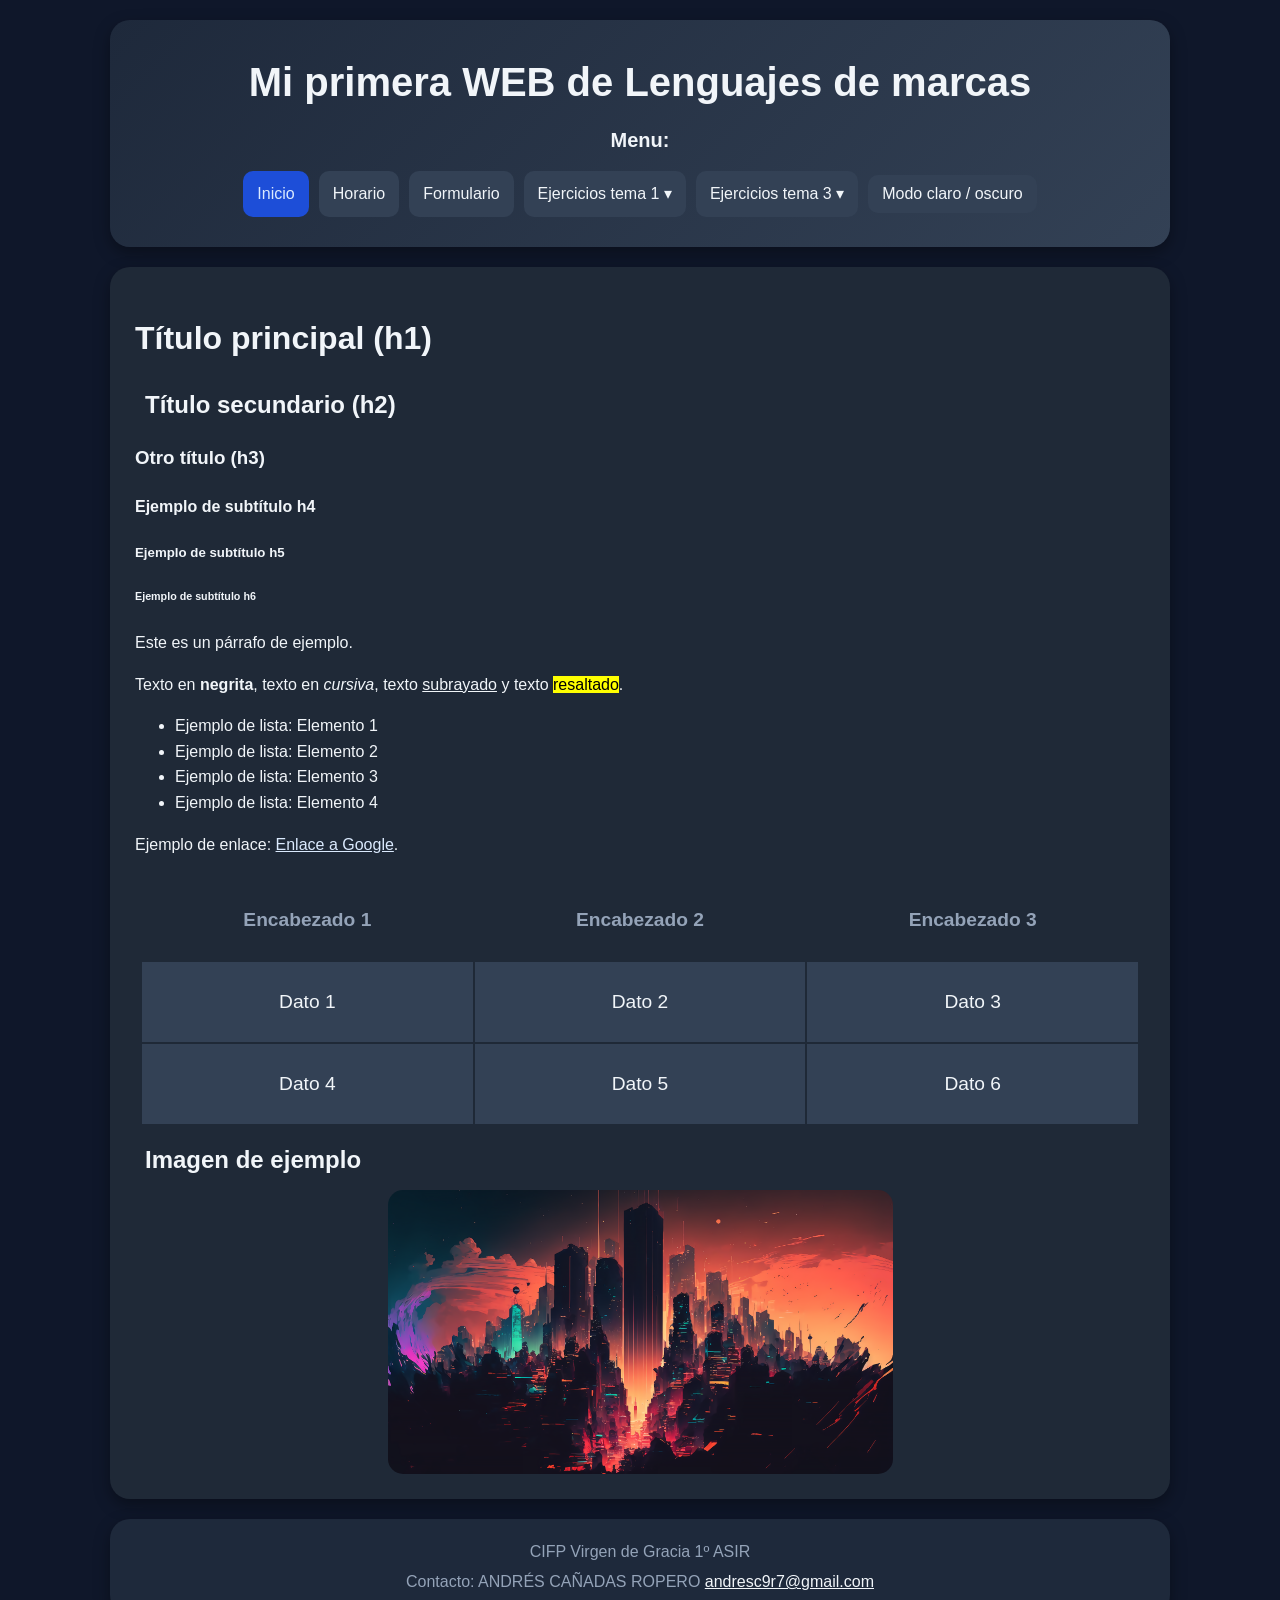
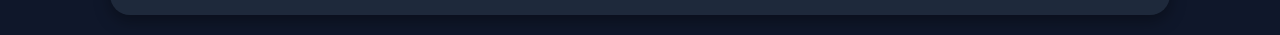
<file: index.html>
<!doctype html>
<html lang="es">
  <head>
    <meta charset="UTF-8" />
    <meta name="viewport" content="width=device-width, initial-scale=1.0" />
    <title>Inicio</title>
    <link rel="stylesheet" href="css/estilo.css" />
    <link id="tema-claro" rel="stylesheet" href="css/claro.css" disabled />
    <script src="js/cambiarmodo.js"></script>
  </head>

  <body>
    <header>
      <h1>Mi primera WEB de Lenguajes de marcas</h1>
      <h2>Menu:</h2>
      <nav>
        <a href="index.html" class="activo">Inicio</a>
        <a href="horario.html">Horario</a>
        <a href="formulario.html">Formulario</a>

        <div class="desplegable">
          <span class="titulo" tabindex="0">Ejercicios tema 1</span>
          <div class="submenu">
            <a href="Ejercicio1/Ejercicio1-1/Ejercicio1-1.html">Ejercicio 1-1</a>
            <a href="Ejercicio1/Ejercicio1-2/Ejercicio1-2.html">Ejercicio 1-2</a>
            <a href="Ejercicio1/Ejercicio1-3/Ejercicio1-3.html">Ejercicio 1-3</a>
            <a href="Ejercicio2/Ejercicio2-1/Ejercicio2-1.html">Ejercicio 2-1</a>
            <a href="Ejercicio2/Ejercicio2-2/Ejercicio2-2.html">Ejercicio 2-2</a>
            <a href="Ejercicio2/Ejercicio2-3/Ejercicio2-3.html">Ejercicio 2-3</a>
          </div>
        </div>

        <div class="desplegable">
          <span class="titulo" tabindex="0">Ejercicios tema 3</span>
          <div class="submenu">
            <a href="Calculadora/calculadora.html">Calculadora</a>
            <a href="Juego/juego.html">Juego</a>
          </div>
        </div>

        <button type="button" class="boton-modo" onclick="cambiarModo()">Modo claro / oscuro</button>
      </nav>
    </header>

    <main>
      <h1>Título principal (h1)</h1>
      <h2>Título secundario (h2)</h2>
      <h3>Otro título (h3)</h3>
      <h4>Ejemplo de subtítulo h4</h4>
      <h5>Ejemplo de subtítulo h5</h5>
      <h6>Ejemplo de subtítulo h6</h6>

      <p>Este es un párrafo de ejemplo.</p>

      <p>
        Texto en <strong>negrita</strong>, texto en <em>cursiva</em>, texto
        <u>subrayado</u> y texto <mark>resaltado</mark>.
      </p>

      <ul>
        <li>Ejemplo de lista: Elemento 1</li>
        <li>Ejemplo de lista: Elemento 2</li>
        <li>Ejemplo de lista: Elemento 3</li>
        <li>Ejemplo de lista: Elemento 4</li>
      </ul>

      <p>
        Ejemplo de enlace:
        <a href="https://www.google.com">Enlace a Google</a>.
      </p>

      <table>
        <thead>
          <tr>
            <th>Encabezado 1</th>
            <th>Encabezado 2</th>
            <th>Encabezado 3</th>
          </tr>
        </thead>
        <tbody>
          <tr>
            <td>Dato 1</td>
            <td>Dato 2</td>
            <td>Dato 3</td>
          </tr>
          <tr>
            <td>Dato 4</td>
            <td>Dato 5</td>
            <td>Dato 6</td>
          </tr>
        </tbody>
      </table>

      <h2>Imagen de ejemplo</h2>
      <img width="50%" src="img/imagen.jpg" alt="Imagen de ejemplo" />
    </main>

    <footer>
      <p>CIFP Virgen de Gracia 1º ASIR</p>
      <p>
        Contacto: ANDRÉS CAÑADAS ROPERO
        <a href="mailto:andresc9r7@gmail.com">andresc9r7@gmail.com</a>
      </p>
    </footer>
  </body>
</html>
</file>
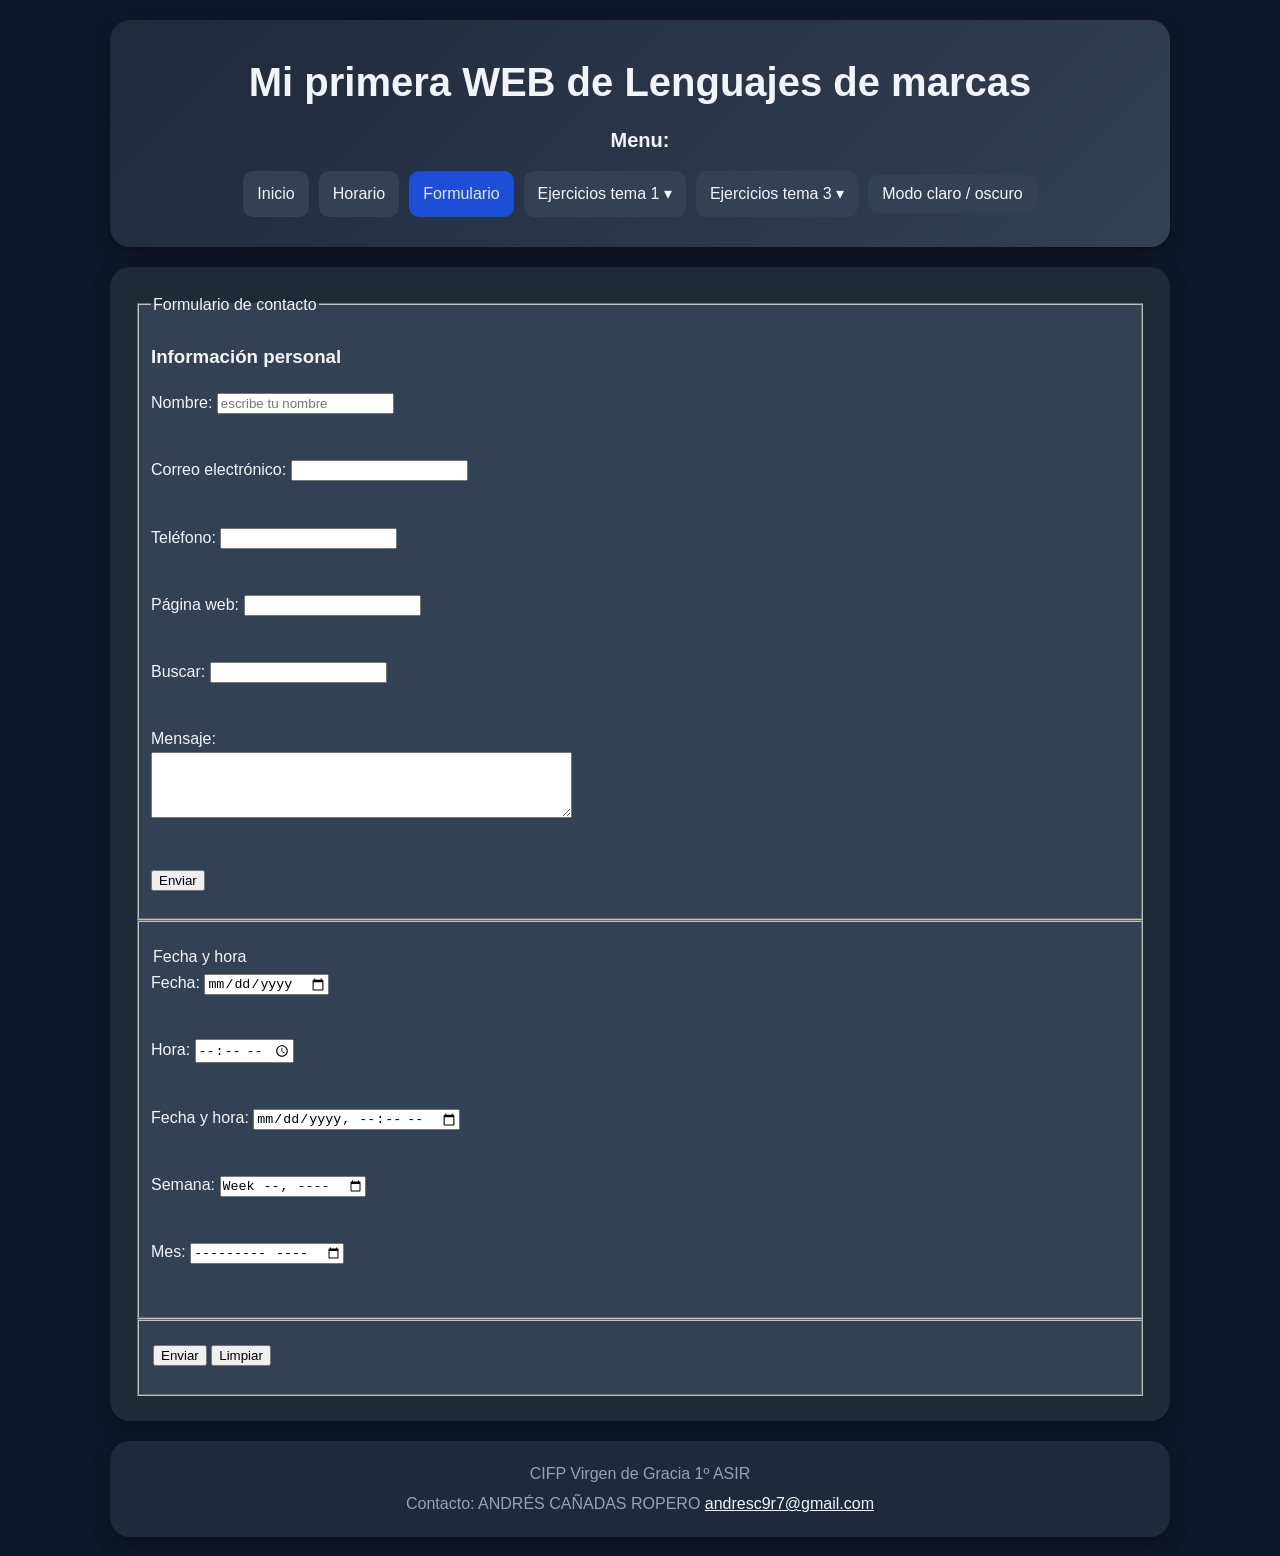
<file: formulario.html>
<!DOCTYPE html>
<html lang="en">
    <head>
        
        <meta charset="UTF-8">
        <meta name="viewport" content="width=device-width, initial-scale=1.0">
        <title>Formulario</title>
        <link rel="stylesheet" href="css/estilo.css" />
        <link id="tema-claro" rel="stylesheet" href="css/claro.css" disabled />
        <script src="js/cambiarmodo.js"></script>
    </head>
    <body>
        <header>
            <h1>Mi primera WEB de Lenguajes de marcas</h1>
            <h2>Menu:</h2>
            <nav>
                <a href="index.html">Inicio</a>
                <a href="horario.html">Horario</a>
                <a href="formulario.html" class="activo">Formulario</a>
        
                <div class="desplegable">
                    <span class="titulo" tabindex="0">Ejercicios tema 1</span>
                    <div class="submenu">
                        <a href="Ejercicio1/Ejercicio1-1/Ejercicio1-1.html" target="_blank" rel="noopener noreferrer">Ejercicio
                            1-1</a>
                        <a href="Ejercicio1/Ejercicio1-2/Ejercicio1-2.html" target="_blank" rel="noopener noreferrer">Ejercicio
                            1-2</a>
                        <a href="Ejercicio1/Ejercicio1-3/Ejercicio1-3.html" target="_blank" rel="noopener noreferrer">Ejercicio
                            1-3</a>
                        <a href="Ejercicio2/Ejercicio2-1/Ejercicio2-1.html" target="_blank" rel="noopener noreferrer">Ejercicio
                            2-1</a>
                        <a href="Ejercicio2/Ejercicio2-2/Ejercicio2-2.html" target="_blank" rel="noopener noreferrer">Ejercicio
                            2-2</a>
                        <a href="Ejercicio2/Ejercicio2-3/Ejercicio2-3.html" target="_blank" rel="noopener noreferrer">Ejercicio
                            2-3</a>
                    </div>
                </div>
        
                <div class="desplegable">
                    <span class="titulo" tabindex="0">Ejercicios tema 3</span>
                    <div class="submenu">
                        <a href="Calculadora/calculadora.html">Calculadora</a>
                        <a href="Juego/juego.html">Juego</a>
                    </div>
                </div>
                <button type="button" class="boton-modo" onclick="cambiarModo()">Modo claro / oscuro</button>
            </nav>
        </header>
        <main>
            <form> 
                <fieldset>
                    <legend>Formulario de contacto</legend>
                    <P>
                        <h3>Información personal</h3>
                        <label for="nombre">Nombre:</label>
                        <input type="text" id="nombre" name="nombre" placeholder="escribe tu nombre"required><br><br>
                    </P>
                    <p> 
                        <label for="email">Correo electrónico:</label>
                        <input type="email" id="email" name="email" required><br><br>
                    </p>
                    <p>
                        <label for="telefono">Teléfono:</label>
                        <input type="tel" id="telefono" name="telefono" required><br><br>
                    </p>

                    <p>
                        <label for="pagina-web">Página web:</label>
                        <input type="url" id="pagina-web" name="pagina-web" required><br><br>
                    </p>
                    <p>
                        <label for="buscar">Buscar:</label>  
                        <input type="email" id="buscar" name="email" required><br><br>
                    </p>
                    <p> 
                        <label for="mensaje">Mensaje:</label><br>
                        <textarea id="mensaje" name="mensaje" rows="4" cols="50" required></textarea><br><br>
                    </p>

                    <p>
                        <input type="submit" value="Enviar">
                    </p>
                </fieldset>
                <fieldset>  
                    <p>
                        <legend>Fecha y hora</legend>
                        <label for="fecha">Fecha:</label>
                        <input type="date" id="fecha" name="fecha" required><br><br>
                    </p>

                    <p>
                        <label for="hora">Hora:</label>
                        <input type="time" id="hora" name="hora" required><br><br>
                    </p>

                    <p>
                        <label for="fechahora">Fecha y hora:</label>
                        <input type="datetime-local" id="fechahora" name="fecha y hora" required><br><br>
                    </p>
                    
                    <p>
                        <label for="semana">Semana:</label>
                        <input type="week" id="semana" name="semana" required><br><br>
                    </p>

                    <p>
                        <label for="mes">Mes:</label>
                    <input type="month" id="mes" name="mes" required><br><br>   
                    </p>

                </fieldset>

                <fieldset>
                    <p>
                        <legend>
                            <input type="submit" value="Enviar">                            
                            <input type="reset" value="Limpiar">
                        </legend>
                    </p>
                   
                </fieldset>
            </form>
        </main>

        <footer>
            <p>CIFP Virgen de Gracia 1º ASIR</p>
            <p>
                Contacto: ANDRÉS CAÑADAS ROPERO
                <a href="mailto:PONER AQUI TU CORREO ELECTRONICO ">andresc9r7@gmail.com</a>
            </p>
        </footer>
    </body>
</html>
</file>
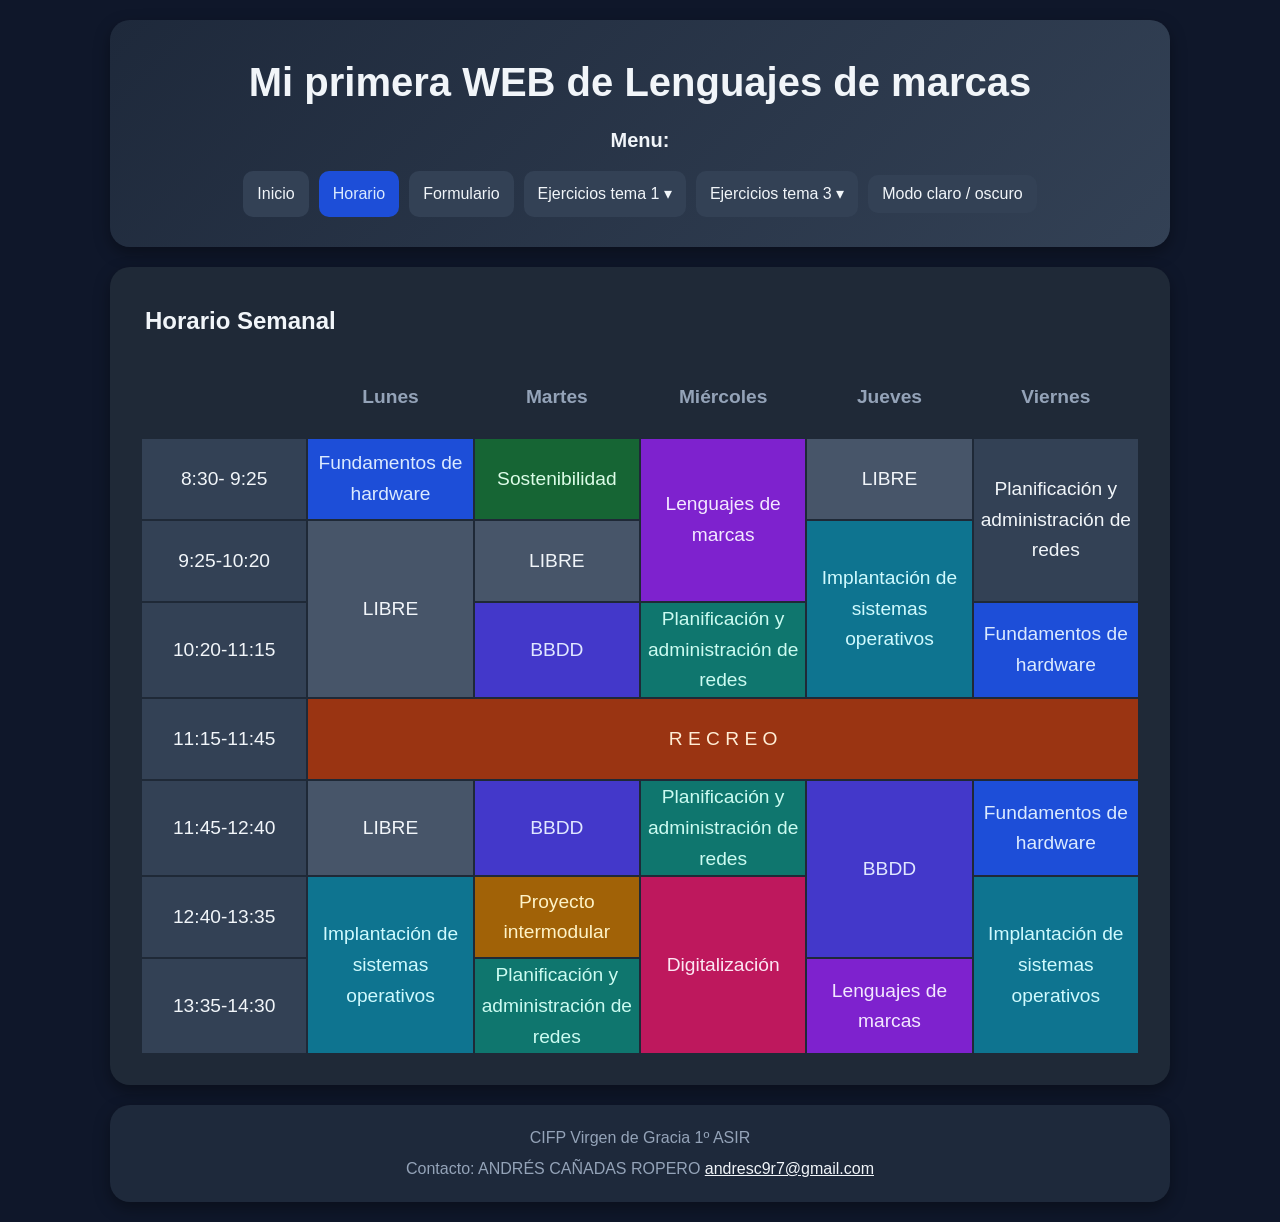
<file: horario.html>
<!doctype html>
<html lang="es">

  <head>
    <meta charset="UTF-8" />
    <title>Horario</title>
    <link rel="stylesheet" href="css/estilo.css" />
    <link id="tema-claro" rel="stylesheet" href="css/claro.css" disabled />
    <script src="js/cambiarmodo.js"></script>
  </head>

  <body>

    <header>
      <h1>Mi primera WEB de Lenguajes de marcas</h1>
      <h2>Menu:</h2>
      <nav>
        <a href="index.html">Inicio</a>
        <a href="horario.html" class="activo">Horario</a>
        <a href="formulario.html">Formulario</a>
    
        <div class="desplegable">
          <span class="titulo" tabindex="0">Ejercicios tema 1</span>
          <div class="submenu">
            <a href="Ejercicio1/Ejercicio1-1/Ejercicio1-1.html">Ejercicio 1-1</a>
            <a href="Ejercicio1/Ejercicio1-2/Ejercicio1-2.html">Ejercicio 1-2</a>
            <a href="Ejercicio1/Ejercicio1-3/Ejercicio1-3.html">Ejercicio 1-3</a>
            <a href="Ejercicio2/Ejercicio2-1/Ejercicio2-1.html">Ejercicio 2-1</a>
            <a href="Ejercicio2/Ejercicio2-2/Ejercicio2-2.html">Ejercicio 2-2</a>
            <a href="Ejercicio2/Ejercicio2-3/Ejercicio2-3.html">Ejercicio 2-3</a>
          </div>
        </div>
    
        <div class="desplegable">
          <span class="titulo" tabindex="0">Ejercicios tema 3</span>
          <div class="submenu">
            <a href="Calculadora/calculadora.html">Calculadora</a>
            <a href="Juego/juego.html">Juego</a>
          </div>
        </div>
        <button type="button" class="boton-modo" onclick="cambiarModo()">Modo claro / oscuro</button>
      </nav>
    </header>

    <main>
      <h2>Horario Semanal</h2>
      <table>
        <thead>
          <!-- 1ª fila (Días de la semana) -->
          <tr>
            <td></td>

            <td>Lunes</td>
            <td>Martes</td>
            <td>Miércoles</td>
            <td>Jueves</td>
            <td>Viernes</td>
          </tr>
        </thead>

        <tbody>
          <!-- 2º Fila (1ª hora) -->
          <tr>
            <td>8:30- 9:25</td>

            <td class="hardware">Fundamentos de hardware</td>
            <td class="sostenibilidad">Sostenibilidad</td> 
            <td class="ldm"rowspan="2">Lenguajes de marcas</td>
            <td class="LIBRE">LIBRE</td>
            <td rowspan="2">Planificación y administración de redes</td>
          </tr>

          <!-- 3º Fila (2ª hora) -->
          <tr>
            <td>9:25-10:20</td>

            <td class="LIBRE" rowspan="2">LIBRE</td>
            <td class="LIBRE">LIBRE</td>
            <!-- Miércoles ya está cubierto por el rowspan de arriba -->
            <td class="sistemas" rowspan="2">Implantación de sistemas operativos</td>
            <!-- Viernes ya está cubierto por el rowspan de arriba -->
          </tr>

          <!-- 4º Fila (3ª hora) -->
          <tr>
            <td>10:20-11:15</td>
            <!-- ya está cubierto por el rowspan de arriba -->
            <td class="bbdd">BBDD</td>
            <td class="redes">Planificación y administración de redes</td>
            <td class="hardware">Fundamentos de hardware</td>
            <!-- ya está cubierto por el rowspan de arriba -->
          </tr>

          <!-- 5º Fila (Recreo) -->
          <tr>
            <td>11:15-11:45</td>

            <td class="recreo" colspan="5">R E C R E O</td>
            <!-- el resto de las celdas las completa el colspan anterior -->
          </tr>

          <!-- 6º Fila (4ª hora) -->
          <tr>
            <td>11:45-12:40</td>

            <td class="LIBRE">LIBRE</td>
            <td class="bbdd">BBDD</td>
            <td class="redes">Planificación y administración de redes</td>
            <td class="bbdd" rowspan="2">BBDD</td>
            <td class="hardware">Fundamentos de hardware</td>
          </tr>

          <!-- 7º Fila (5ª hora) -->
          <tr>
            <td>12:40-13:35</td>

            <td class="sistemas" rowspan="2">Implantación de sistemas operativos</td>
            <td class="proyecto">Proyecto intermodular</td>
            <td class="digitalizacion" rowspan="2">Digitalización</td>
            <!-- ya está cubierto por el rowspan de arriba -->
            <td class="sistemas" rowspan="2">Implantación de sistemas operativos</td>
          </tr>

          <!-- 8º Fila (6ª hora) -->
          <tr>
            <td>13:35-14:30</td>

            <!-- ya está cubierto por el rowspan de arriba -->
            <td class="redes">Planificación y administración de redes</td>
            <!-- ya está cubierto por el rowspan de arriba -->
            <td class="ldm">Lenguajes de marcas</td>
            <!-- ya está cubierto por el rowspan de arriba -->
          </tr>
        </tbody>
      </table>
    </main>

    <footer>
      <p>CIFP Virgen de Gracia 1º ASIR</p>
      <p>
        Contacto: ANDRÉS CAÑADAS ROPERO
        <a href="mailto:PONER AQUI TU CORREO ELECTRONICO "
          >andresc9r7@gmail.com</a>
      </p>
    </footer>
  </body>
</html>
</file>
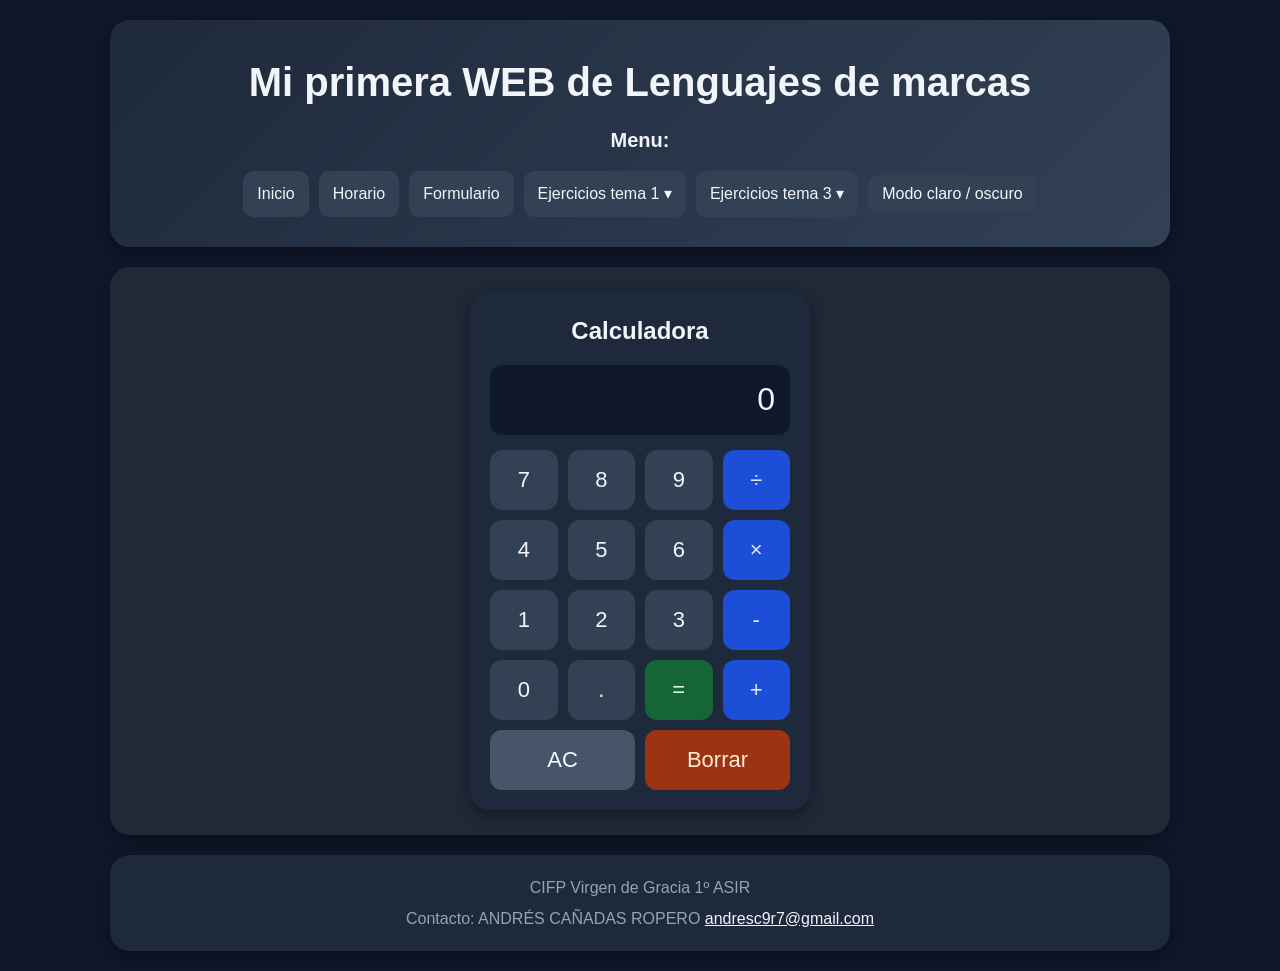
<file: Calculadora/calculadora.html>
<!doctype html>
<html lang="es">
    <head>
        <meta charset="UTF-8" />
        <meta name="viewport" content="width=device-width, initial-scale=1.0" />
        <title>Calculadora</title>
        <link rel="stylesheet" href="../css/estilo.css" />
        <link rel="stylesheet" href="calculadora.css" />
        <link id="tema-claro" rel="stylesheet" href="../css/claro.css" disabled />
        <script src="../js/cambiarmodo.js"></script>
        <script src="calculadora.js" defer></script>
    </head>

  <body>
    <header>
      <h1>Mi primera WEB de Lenguajes de marcas</h1>
      <h2>Menu:</h2>
      <nav>
        <a href="../index.html">Inicio</a>
        <a href="../horario.html">Horario</a>
        <a href="../formulario.html">Formulario</a>

        <div class="desplegable">
          <span class="titulo" tabindex="0">Ejercicios tema 1</span>
          <div class="submenu">
            <a href="../Ejercicio1/Ejercicio1-1/Ejercicio1-1.html">Ejercicio 1-1</a>
            <a href="../Ejercicio1/Ejercicio1-2/Ejercicio1-2.html">Ejercicio 1-2</a>
            <a href="../Ejercicio1/Ejercicio1-3/Ejercicio1-3.html">Ejercicio 1-3</a>
            <a href="../Ejercicio2/Ejercicio2-1/Ejercicio2-1.html">Ejercicio 2-1</a>
            <a href="../Ejercicio2/Ejercicio2-2/Ejercicio2-2.html">Ejercicio 2-2</a>
            <a href="../Ejercicio2/Ejercicio2-3/Ejercicio2-3.html">Ejercicio 2-3</a>
          </div>
        </div>

        <div class="desplegable">
          <span class="titulo" tabindex="0">Ejercicios tema 3</span>
          <div class="submenu">
            <a href="calculadora.html" class="activo">Calculadora</a>
            <a href="../Juego/juego.html">Juego</a>
          </div>
        </div>
        <button type="button" class="boton-modo" onclick="cambiarModo()">Modo claro / oscuro</button>
      </nav>
    </header>

    <main>
      <section class="calculadora">
        <h2>Calculadora</h2>
        <input type="text" id="pantalla" value="0" readonly />

        <div class="teclado">
          <button onclick="escribir('7')">7</button>
          <button onclick="escribir('8')">8</button>
          <button onclick="escribir('9')">9</button>
          <button class="operador" onclick="escribir('/')">÷</button>

          <button onclick="escribir('4')">4</button>
          <button onclick="escribir('5')">5</button>
          <button onclick="escribir('6')">6</button>
          <button class="operador" onclick="escribir('*')">×</button>

          <button onclick="escribir('1')">1</button>
          <button onclick="escribir('2')">2</button>
          <button onclick="escribir('3')">3</button>
          <button class="operador" onclick="escribir('-')">-</button>

          <button onclick="escribir('0')">0</button>
          <button onclick="escribir('.')">.</button>
          <button class="igual" onclick="escribir('=')">=</button>
          <button class="operador" onclick="escribir('+')">+</button>

          <button class="poner-cero" onclick="ponerACero()" title="Puesta a cero">AC</button>
          <button class="borrar" onclick="borrar()">Borrar</button>
        </div>
      </section>
    </main>

    <footer>
      <p>CIFP Virgen de Gracia 1º ASIR</p>
      <p>
        Contacto: ANDRÉS CAÑADAS ROPERO
        <a href="mailto:andresc9r7@gmail.com">andresc9r7@gmail.com</a>
      </p>
    </footer>
  </body>
</html>
</file>
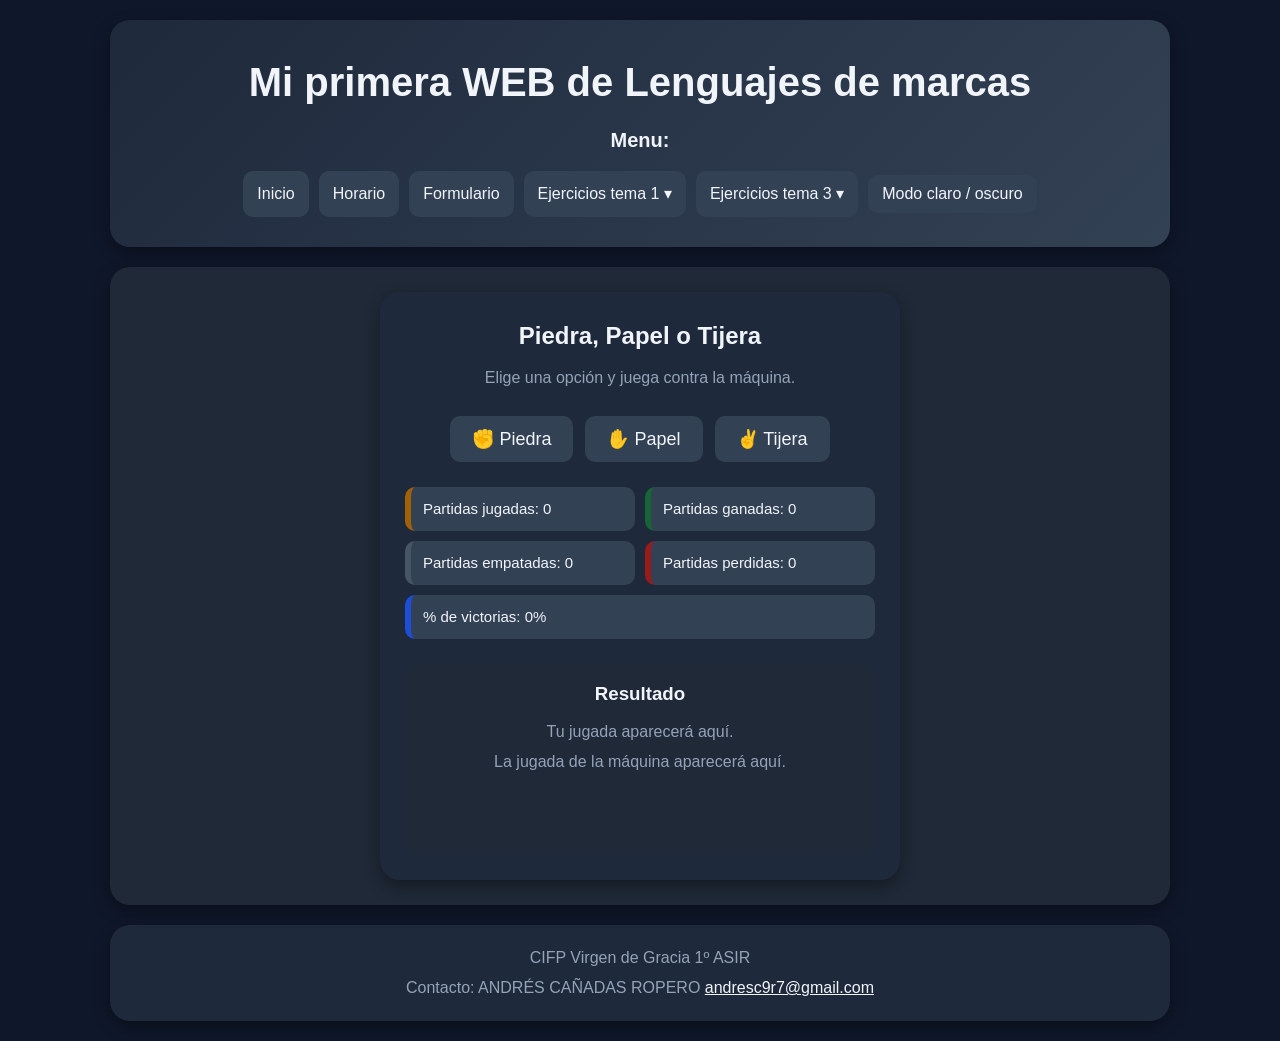
<file: Juego/juego.html>
<!doctype html>
<html lang="es">
    <head>
        <meta charset="UTF-8" />
        <meta name="viewport" content="width=device-width, initial-scale=1.0" />
        <title>Piedra, Papel o Tijera</title>
        <link rel="stylesheet" href="../css/estilo.css" />
        <link rel="stylesheet" href="juego.css" />
        <link id="tema-claro" rel="stylesheet" href="../css/claro.css" disabled />
        <script src="../js/cambiarmodo.js"></script>
        <script src="juego.js" defer></script>
    </head>

    <body>
        <header>
            <h1>Mi primera WEB de Lenguajes de marcas</h1>
            <h2>Menu:</h2>
            <nav>
                <a href="../index.html">Inicio</a>
                <a href="../horario.html">Horario</a>
                <a href="../formulario.html">Formulario</a>

                <div class="desplegable">
                <span class="titulo" tabindex="0">Ejercicios tema 1</span>
                <div class="submenu">
                    <a href="../Ejercicio1/Ejercicio1-1/Ejercicio1-1.html">Ejercicio 1-1</a>
                    <a href="../Ejercicio1/Ejercicio1-2/Ejercicio1-2.html">Ejercicio 1-2</a>
                    <a href="../Ejercicio1/Ejercicio1-3/Ejercicio1-3.html">Ejercicio 1-3</a>
                    <a href="../Ejercicio2/Ejercicio2-1/Ejercicio2-1.html">Ejercicio 2-1</a>
                    <a href="../Ejercicio2/Ejercicio2-2/Ejercicio2-2.html">Ejercicio 2-2</a>
                    <a href="../Ejercicio2/Ejercicio2-3/Ejercicio2-3.html">Ejercicio 2-3</a>
                </div>
                </div>

                <div class="desplegable">
                <span class="titulo" tabindex="0">Ejercicios tema 3</span>
                <div class="submenu">
                    <a href="../Calculadora/calculadora.html">Calculadora</a>
                    <a href="juego.html" class="activo">Juego</a>
                </div>
                </div>
                <button type="button" class="boton-modo" onclick="cambiarModo()">Modo claro / oscuro</button>
            </nav>
        </header>

        <main>
            <section class="juego">
                <h2>Piedra, Papel o Tijera</h2>
                <p class="instrucciones">Elige una opción y juega contra la máquina.</p>

                <div class="opciones">
                <button type="button" onclick="juego('piedra')">✊ Piedra</button>
                <button type="button" onclick="juego('papel')">✋ Papel</button>
                <button type="button" onclick="juego('tijera')">✌️ Tijera</button>
                </div>

                <div class="marcador">
                <p id="marcador">Partidas jugadas: 0</p>
                <p id="ganadas">Partidas ganadas: 0</p>
                <p id="empatadas">Partidas empatadas: 0</p>
                <p id="perdidas">Partidas perdidas: 0</p>
                <p id="porcentajeVictorias">% de victorias: 0%</p>
                </div>

                <div id="resultado">
                <h3>Resultado</h3>
                <p id="jugada-jugador">Tu jugada aparecerá aquí.</p>
                <p id="jugada-maquina">La jugada de la máquina aparecerá aquí.</p>
                <p id="mensaje"></p>
                </div>
            </section>
        </main>

        <footer>
            <p>CIFP Virgen de Gracia 1º ASIR</p>
            <p>
                Contacto: ANDRÉS CAÑADAS ROPERO
                <a href="mailto:andresc9r7@gmail.com">andresc9r7@gmail.com</a>
            </p>
        </footer>
    </body>
</html>
</file>
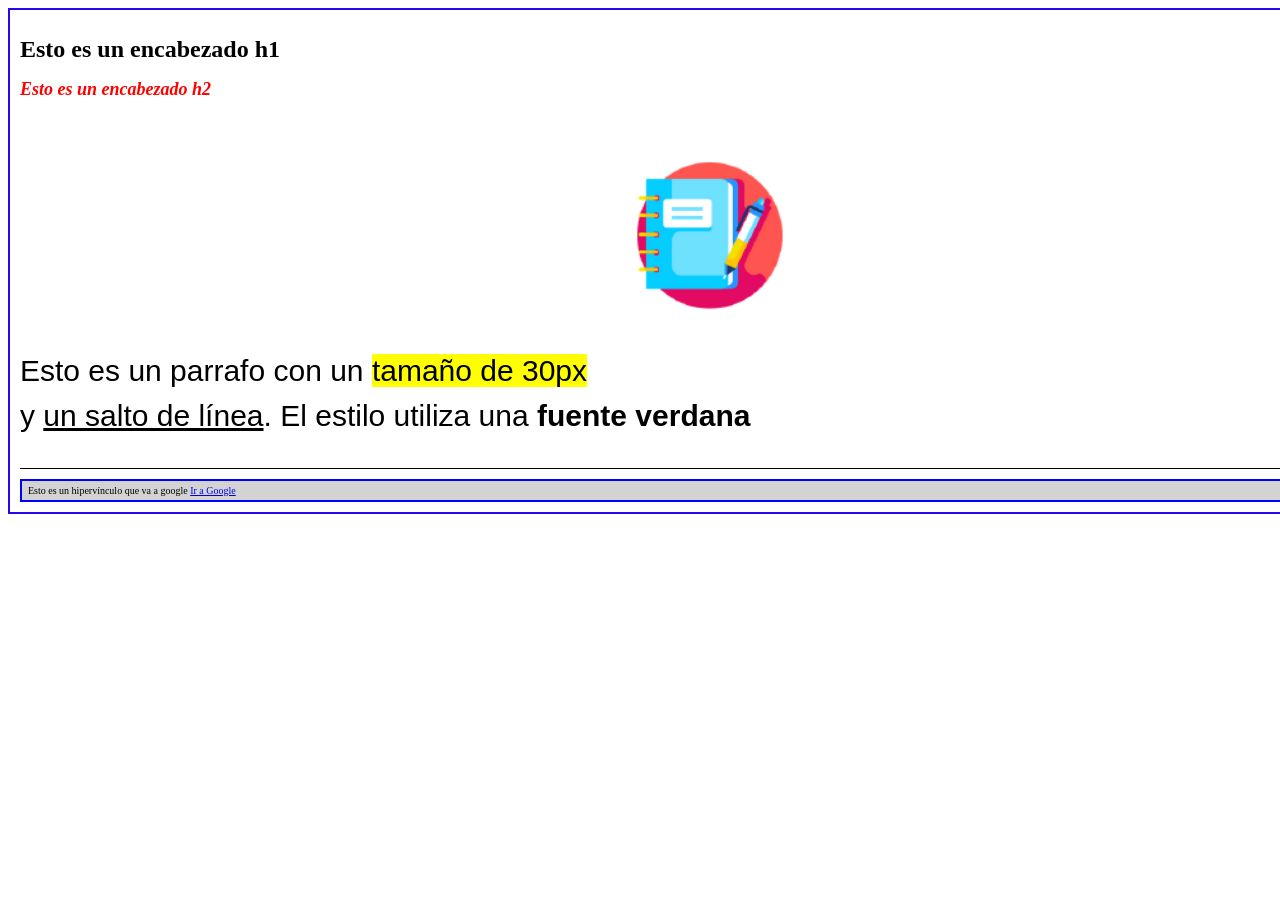
<file: Ejercicio1/Ejercicio1-1/Ejercicio1-1.html>
<!DOCTYPE html>
<html lang="es">
    <head>
        <meta charset="UTF-8">
        <meta name="viewport" content="width=device-width, initial-scale=1.0">
        <title>Ejercicio 1-1</title>
        <link rel="stylesheet" href="css/estilo.css">
    </head>
    <body>
        <table class="cuadro">
            <tr>
                <td>
                    <h1>Esto es un encabezado h1</h1>
                    <h2>Esto es un encabezado h2</h2>

                    <img class="imagen-centro" src="img1/img1.png" alt="Imagen img1" width="200">

                    <p class="pdentro">
                        Esto es un parrafo con un <mark>tamaño de 30px</mark> <br> y <u>un salto de línea</u>. El estilo utiliza una <strong>fuente verdana</strong>
                    </p>
                    <hr>
                    <div class="hipervinculo">

                        <p class="pfinal">
                            Esto es un hipervínculo que va a google
                            <a href="https://www.google.com/" target="_blank" rel="noopener noreferrer">
                                Ir a Google
                            </a>
                        </p>
                    </div>

                </td>
            </tr>
        </table>
    </body>
</html>
</file>
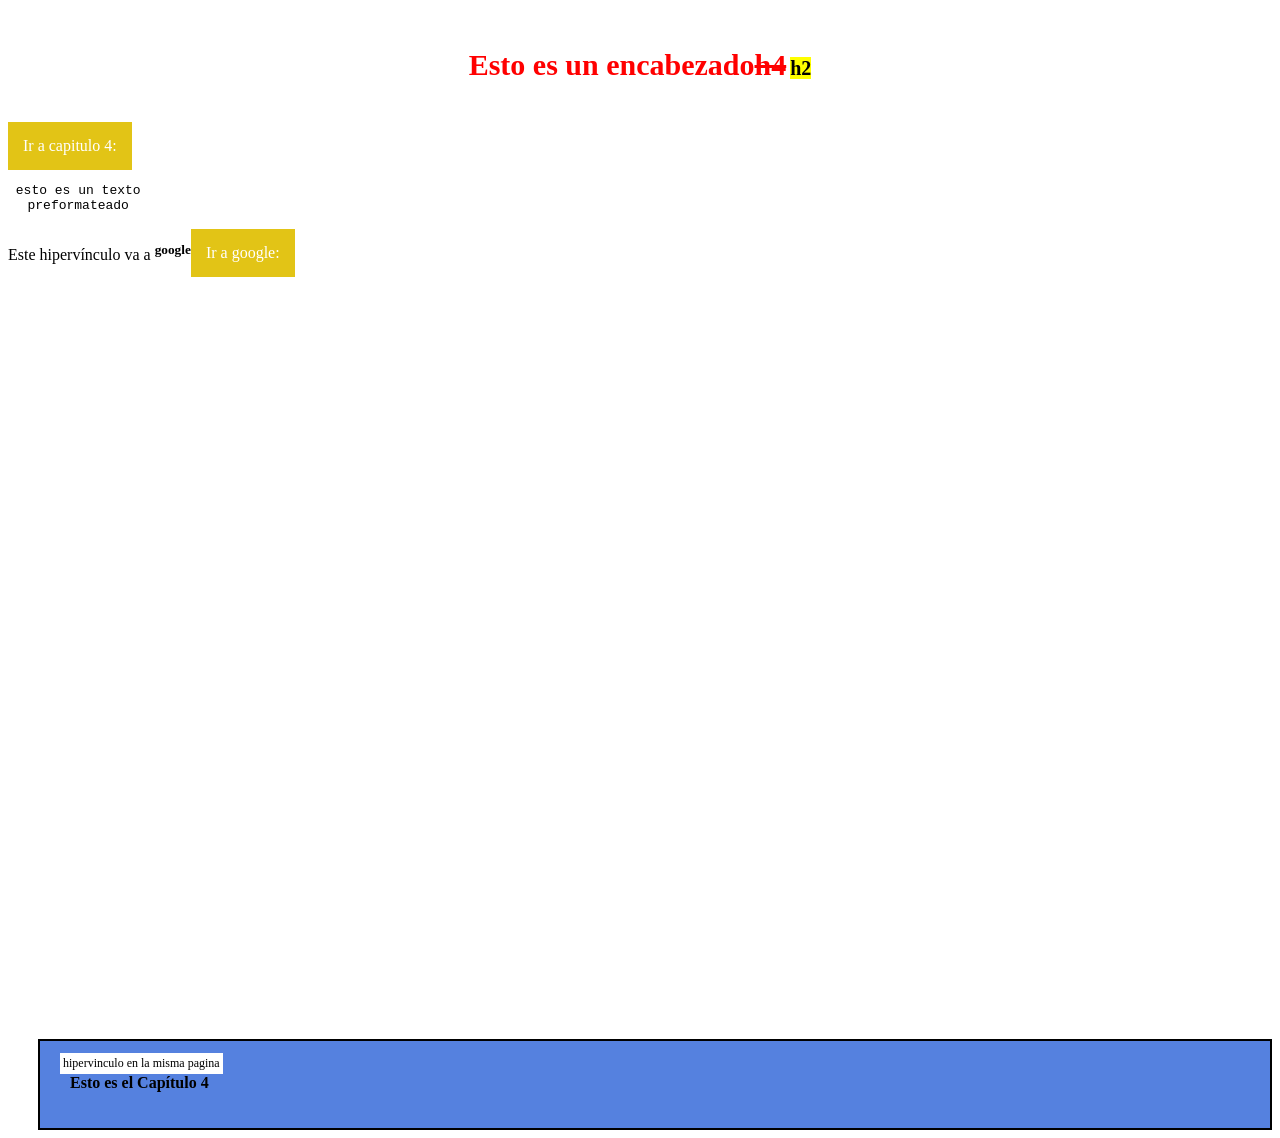
<file: Ejercicio1/Ejercicio1-2/Ejercicio1-2.html>
<!DOCTYPE html>
<html lang="es">       

    <head>
        <meta charset="UTF-8">
        <meta name="viewport" content="width=device-width, initial-scale=1.0">
        <title>Ejercicio 1-2</title>
        <link rel="stylesheet" href="css/estilo.css">
        
        
    </head>
    <body style="background-image: url('https://thumbs.dreamstime.com/z/flor-ejemplo-del-vector-44304295.jpg?ct=jpeg'); background-size: cover; background-repeat: no-repeat;">
        <header>
            <div class="encabezado">
                <h4>Esto es un encabezado<del>h4</del></h4>
                <h2><mark>h2</mark></h2>
            </div>
        </header>

        <main>
            <div class="grupo_cap4">
                <a class="boton" href="#cap4">Ir a capitulo 4:</a>
                <pre> esto es un texto </br>preformateado</pre>
            </div>
            <div class="grupo_google">
                <p> Este hipervínculo va a <sup><b>google</b></sup></p>
                <a class="boton" href="https://www.google.com" target="_blank">Ir a google:</a>

            </div>

            <div id="cap4">
                <p class="hipervinculo">hipervinculo en la misma pagina</p>
                <p class="cap4"><b>Esto es el Capítulo 4</b></p>

            </div>
        </main>

    </body>

</html>
</file>
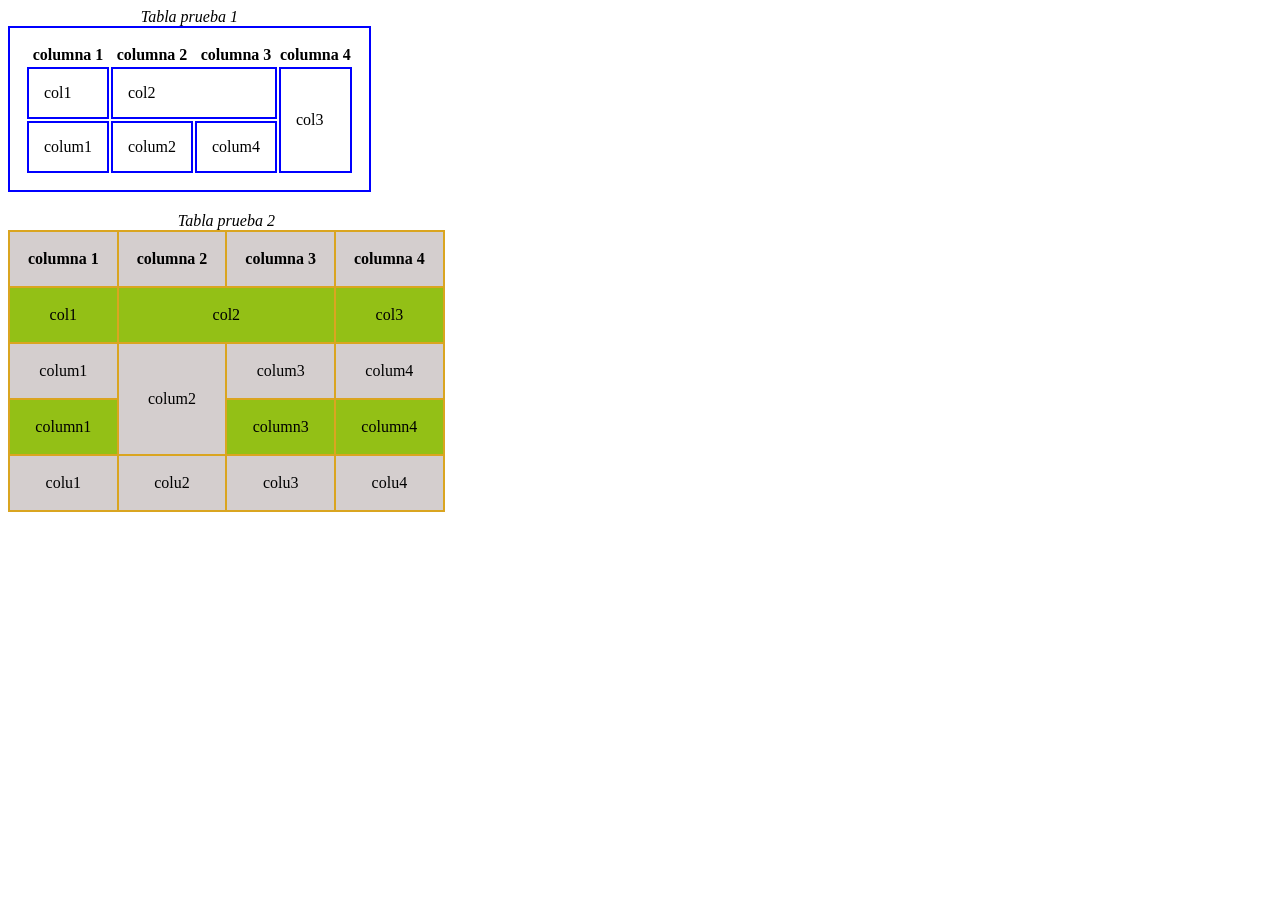
<file: Ejercicio1/Ejercicio1-3/Ejercicio1-3.html>
<!DOCTYPE html>
<html lang="es">

    <head>
        <meta charset="UTF-8">
        <meta name="viewport" content="width=device-width, initial-scale=1.0">
        

        <link rel="stylesheet" href="estilo.css">
    </head>

    <body>
        <header>

        </header>
        
    
        <main>
            
            <table class="tabla1">
                <caption>Tabla prueba 1</caption>
                <thead>
                    <th>columna 1</th>
                    <th>columna 2</th>
                    <th>columna 3</th>
                    <th>columna 4</th>
                </thead>
                <tr>
                    <td>col1</td>
                    <td colspan="2">col2</td>
                    <!-- ocupado por col2-->
                    <td rowspan="2">col3</td>

                </tr>
                <tr>
                    <td>colum1</td>
                    <td>colum2</td>
                    <td>colum4</td>
                    <!-- ocupado por col3-->
                </tr>

            </table>
            <table class="tabla2">
                <caption>Tabla prueba 2</caption>
                <thead>
                    <th>columna 1</th>
                    <th>columna 2</th>
                    <th>columna 3</th>
                    <th>columna 4</th>
                </thead>
                <tr>
                    <td class="verde">col1</td>
                    <td class="verde" colspan="2">col2</td>
                    <!-- ocupado por col2-->
                    <td class="verde">col3</td>

                </tr>
                <tr>
                    <td>colum1</td>
                    <td rowspan="2">colum2</td>
                    <td>colum3</td>
                    <td>colum4</td>
                    

                </tr>
                <tr>
                    <td class="verde">column1</td>
                    <!-- ocupado por colum2-->
                    <td class="verde">column3</td>
                    <td class="verde">column4</td>
                    

                </tr>
                <tr>
                    <td>colu1</td>
                    <td>colu2</td>
                    <td>colu3</td>
                    <td>colu4</td>
                    

                </tr>
            
        </main>

        <footer>
            
        </footer>

    </body>

</html>
</file>
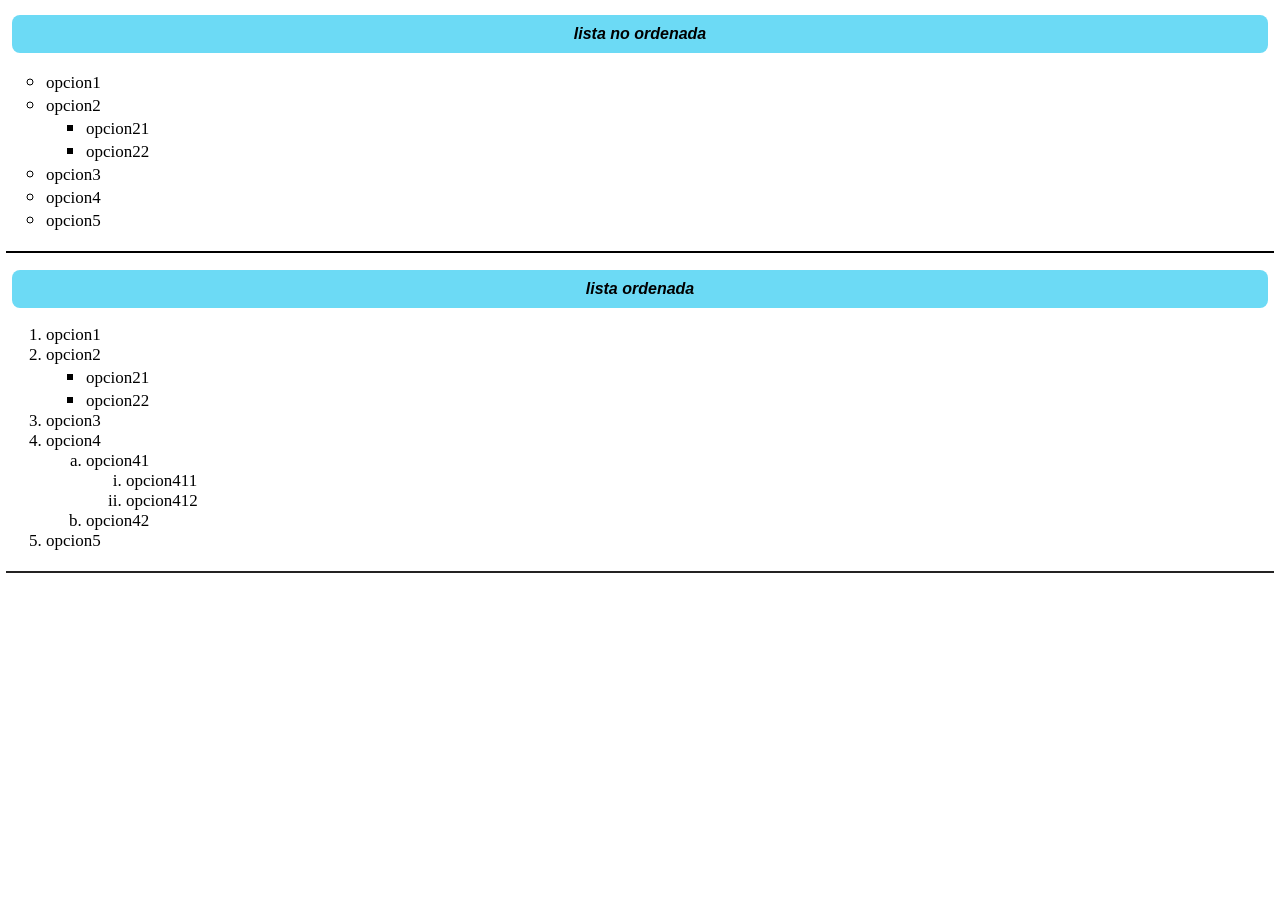
<file: Ejercicio2/Ejercicio2-1/Ejercicio2-1.html>
<!DOCTYPE html>
<html lang="es">

    <head>
        <meta charset="UTF-8">
        <meta name="viewport" content="width=device-width, initial-scale=1.0">
        <link rel="stylesheet" href="css/estilo.css">
    </head>

    <body>
    
        <main>
            <div>
                <h4 class="titulo">lista no ordenada</h4>
                <ul class="listanoordenada">
                    <li class="cir">opcion1</li>
                    <li class="cir">opcion2
                        <ul>
                            <li class="cuadrados">opcion21</li>
                            <li class="cuadrados">opcion22</li>
                        </ul>
                    </li>
                    <li class="cir">opcion3</li>
                    <li class="cir">opcion4</li>
                    <li class="cir">opcion5</li>
                    
                </ul>
                <h4 class="titulo">lista ordenada</h4>
                <ol class="listaordenada">
                    <li>opcion1</li>
                    <li>opcion2
                        <ul>
                            <li class="cuadrados">opcion21</li>
                            <li class="cuadrados">opcion22</li>
                        </ul>
                    </li>
                    <li>opcion3</li>
                    <li>opcion4
                        <ol type="a">
                            <li>opcion41
                                <ol type="i">
                                    <li>opcion411</li>
                                    <li>opcion412</li>
                                </ol>
                            </li>
                            <li>opcion42</li>

                        </ol>
                    </li>
                    <li>opcion5</li>
                    
                </ol>
            </div>
            
        </main>

        <footer>
            
        </footer>

    </body>

</html>
</file>
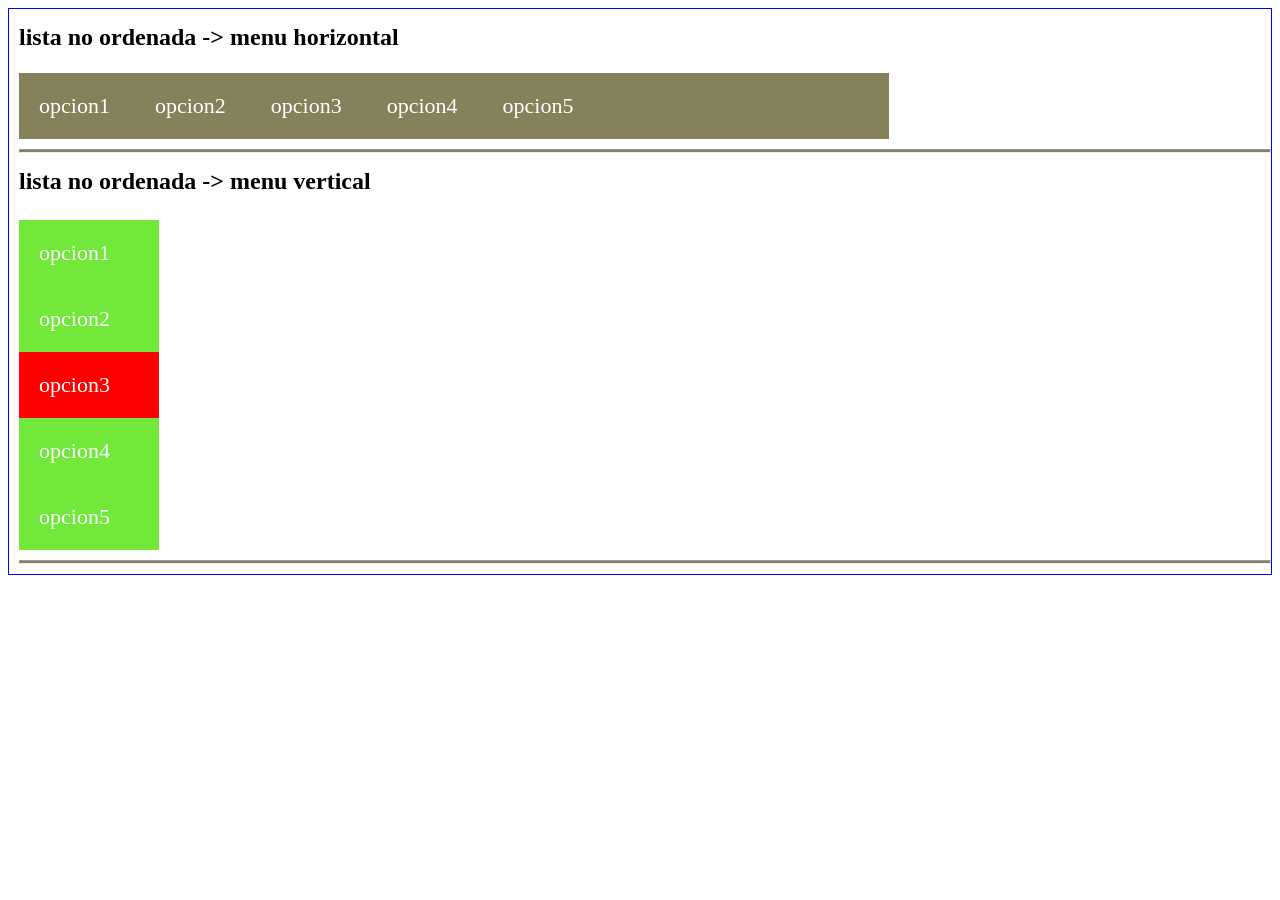
<file: Ejercicio2/Ejercicio2-2/Ejercicio2-2.html>
<!DOCTYPE html>
<html lang="es">

    <head>
        <meta charset="UTF-8">
        <meta name="viewport" content="width=device-width, initial-scale=1.0">
        <link rel="stylesheet" href="css/estilo.css">
    </head>

    <body>
    
        <main>
            <h2>lista no ordenada -> menu horizontal</h2>
            <ul class="menu_horizontal">
                    <li><a href="#opcion1">opcion1</a></li>
                    <li><a href="#opcion2">opcion2</a></li>
                    <li><a href="#opcion3">opcion3</a></li>
                    <li><a href="#opcion4">opcion4</a></li>
                    <li><a href="#opcion5">opcion5</a></li>
            </ul>
            <hr>
            <h2>lista no ordenada -> menu vertical</h2>
            <ul class="menu_vertical">
                    <li class="verde" id="opcion1">opcion1</li>
                    <li class="verde" id="opcion2">opcion2</li>
                    <li class="rojo" id="opcion3">opcion3</li>
                    <li class="verde" id="opcion4">opcion4</li>
                    <li class="verde" id="opcion5">opcion5</li>
            </ul>
            <hr>
            
            
        </main>

        <footer>
            
        </footer>

    </body>

</html>
</file>
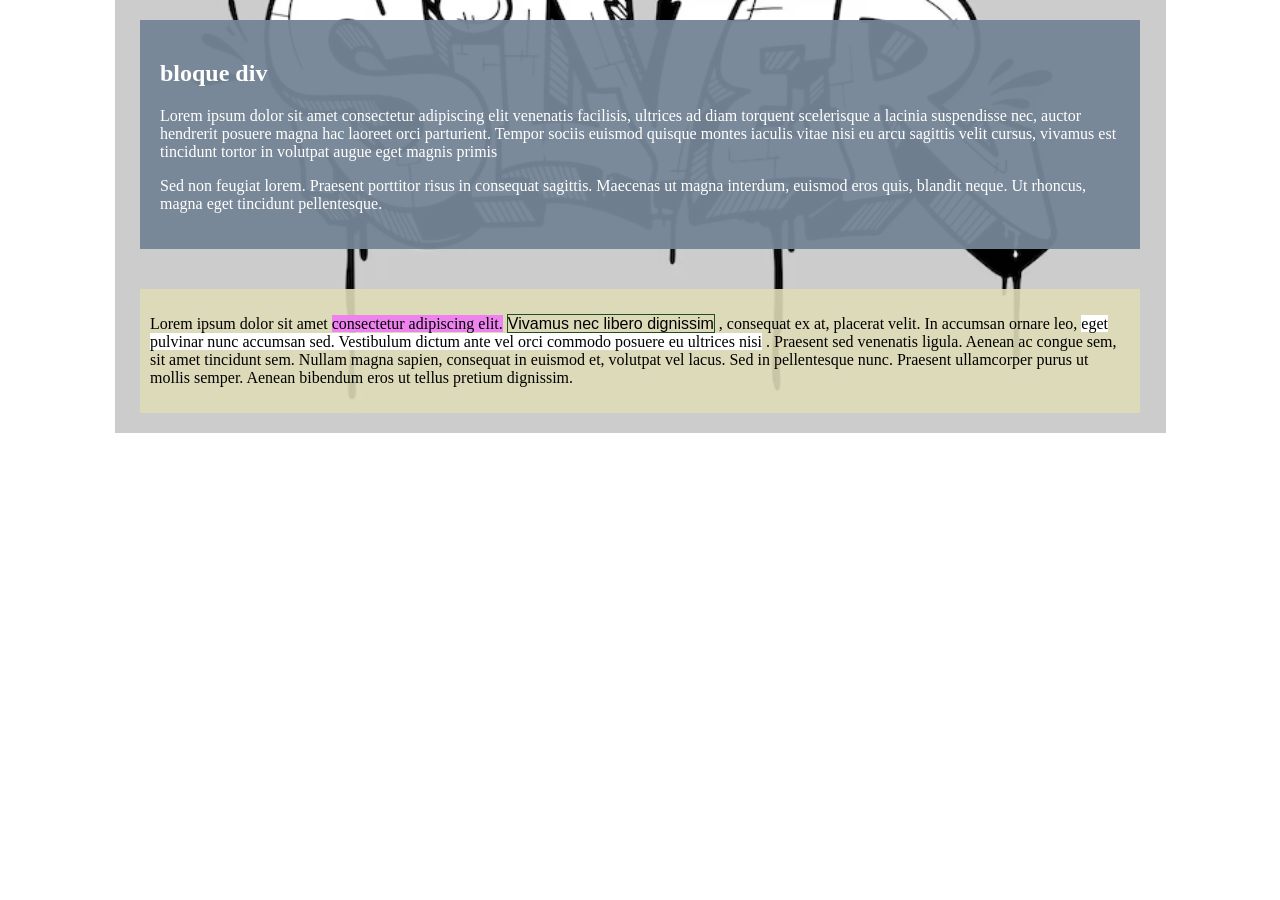
<file: Ejercicio2/Ejercicio2-3/Ejercicio2-3.html>
<!DOCTYPE html>
<html lang="es">

    <head>
        <meta charset="UTF-8">
        <meta name="viewport" content="width=device-width, initial-scale=1.0">
        <link rel="stylesheet" href="css/estilo.css">
    </head>

    <body >
    
        <main>
            <div class="bloque1">
                <h2>bloque div</h2>
                <p>
                    Lorem ipsum dolor sit amet consectetur adipiscing elit venenatis facilisis, ultrices ad diam torquent scelerisque a lacinia suspendisse nec, auctor hendrerit posuere magna hac laoreet orci parturient. Tempor sociis euismod quisque montes iaculis vitae nisi eu arcu sagittis velit cursus, vivamus est tincidunt tortor in volutpat augue eget magnis primis
                </p>
                <p>
                    Sed non feugiat lorem. Praesent porttitor risus in consequat sagittis. Maecenas ut magna interdum, euismod eros quis, blandit neque. Ut rhoncus, magna eget tincidunt pellentesque.
                </p>
            </div>
            <div class="bloque2">
                <p>
                    Lorem ipsum dolor sit amet
                
                    <span style="background-color:#ee82ee ;">consectetur adipiscing elit.</span>
                    <span style="border: 1px solid rgb(33, 78, 27);font-family: Impact, Haettenschweiler, 'Arial Narrow Bold', sans-serif">Vivamus nec libero dignissim</span>
                    , consequat ex at, placerat velit. In accumsan ornare leo, 
                    <span style="background-color: white;">eget pulvinar nunc accumsan sed. Vestibulum dictum ante vel orci commodo posuere eu ultrices nisi</span>
                    . Praesent sed venenatis ligula. Aenean ac congue sem, sit amet tincidunt sem. Nullam magna sapien, consequat in euismod et, volutpat vel lacus. Sed in pellentesque nunc. Praesent ullamcorper purus ut mollis semper. Aenean bibendum eros ut tellus pretium dignissim.
                </p>

            </div>
            
        </main>

        <footer>
            
        </footer>

    </body>

</html>
</file>
<file: css/estilo.css>
/* ============ VARIABLES (paleta de colores) ============ */
:root {
    --fondo: #0F172A;
    --tarjeta: #1E293B;
    --contenido: #1F2937;
    --boton: #334155;
    --boton-hover: #475569;
    --texto: #F1F5F9;
    --texto-suave: #94A3B8;
    --azul: #1D4ED8;
    --azul-claro: #DBEAFE;
    --sombra: 0 6px 16px rgba(0, 0, 0, 0.35);
    --degradado: linear-gradient(135deg, #1E293B, #334155);
    --enlace: #DBEAFE;
    --enlace-hover: #FFEDD5;
}

/* ============ BASE ============ */
* {
    box-sizing: border-box;
}

body {
    background-color: var(--fondo);
    color: var(--texto);
    font-family: "Segoe UI", Roboto, Arial, sans-serif;
    line-height: 1.6;
    max-width: 1100px;
    margin: 0 auto;
    padding: 20px;
}

h2 {
    color: var(--texto);
    margin: 10px;
}

/* Contorno visible al navegar con el teclado */
a:focus-visible,
.titulo:focus-visible,
.boton-modo:focus-visible,
button:focus-visible {
    outline: 3px solid var(--azul-claro);
    outline-offset: 2px;
}

/* ============ HEADER ============ */
header {
    background: var(--degradado);
    border-radius: 20px;
    padding: 30px 20px;
    text-align: center;
    color: var(--texto-suave);
    box-shadow: var(--sombra);
}

header h1 {
    color: var(--texto);
    font-size: clamp(24px, 4vw, 40px);
    margin: 0 0 10px 0;
}

header h2 {
    font-size: 20px;
    margin: 0;
}

/* ============ MENÚ ============ */
nav {
    display: flex;
    flex-wrap: wrap;
    justify-content: center;
    align-items: center;
    gap: 10px;
    margin-top: 15px;
}

header nav a,
.titulo {
    background-color: var(--boton);
    color: var(--texto);
    border-radius: 10px;
    padding: 10px 14px;
    text-decoration: none;
    cursor: pointer;
    transition: background-color 0.3s, transform 0.2s;
}

header nav a:hover,
.titulo:hover {
    background-color: var(--boton-hover);
    transform: translateY(-2px);
}

/* Página actual */
header nav a.activo {
    background-color: var(--azul);
    color: var(--azul-claro);
}

/* ============ BOTÓN MODO CLARO / OSCURO ============ */
.boton-modo {
    background-color: var(--boton);
    color: var(--texto);
    border: none;
    border-radius: 10px;
    padding: 10px 14px;
    font-family: inherit;
    font-size: 1em;
    cursor: pointer;
    transition: background-color 0.3s, transform 0.2s;
}

.boton-modo:hover {
    background-color: var(--boton-hover);
    transform: translateY(-2px);
}

/* ============ DESPLEGABLES (se abren al pasar el ratón) ============ */
.desplegable {
    position: relative;
}

.titulo {
    display: block;
    user-select: none;
}

.titulo::after {
    content: " ▾";
}

/* El botón se pone azul mientras el menú está abierto */
.desplegable:hover .titulo,
.desplegable:focus-within .titulo {
    background-color: var(--azul);
    color: var(--azul-claro);
}

/* La lista está oculta por defecto */
.submenu {
    display: none;
    position: absolute;
    top: 100%;
    left: 50%;
    transform: translateX(-50%);
    min-width: 170px;
    padding: 10px;
    background-color: var(--fondo);
    border: 1px solid var(--boton);
    border-radius: 12px;
    box-shadow: var(--sombra);
    z-index: 10;
}

/* ...y aparece al pasar el ratón (o al enfocar con el teclado) */
.desplegable:hover .submenu,
.desplegable:focus-within .submenu {
    display: block;
}

header nav .submenu a {
    display: block;
    margin-bottom: 6px;
    white-space: nowrap;
}

header nav .submenu a:last-child {
    margin-bottom: 0;
}

/* ============ MAIN ============ */
main {
    background-color: var(--contenido);
    color: var(--texto);
    border-radius: 20px;
    padding: 25px;
    margin: 20px 0;
    box-shadow: var(--sombra);
}

main a {
    color: var(--enlace);
}

main a:hover {
    color: var(--enlace-hover);
}

main img {
    display: block;
    max-width: 100%;
    height: auto;
    margin: 0 auto;
    border-radius: 15px;
}

/* ============ TABLAS ============ */
table {
    width: 100%;
    table-layout: fixed;
    padding: 5px;
}

table thead {
    background-color: var(--contenido);
    font-size: 24px;
    text-align: center;
    font-weight: bold;
    color: var(--texto-suave);
}

table tbody {
    background-color: var(--boton);
    text-align: center;
}

table tr {
    height: 80px;
    font-size: clamp(16px, 1.5vw, 30px);
    word-break: break-word;
}

/* ============ COLORES DEL HORARIO ============ */
.hardware {
    background-color: #1D4ED8;
    color: #DBEAFE;
}

.sostenibilidad {
    background-color: #166534;
    color: #DCFCE7;
}

.ldm {
    background-color: #7E22CE;
    color: #F3E8FF;
}

.LIBRE {
    background-color: #475569;
    color: #F1F5F9;
}

.recreo {
    background-color: #9A3412;
    color: #FFEDD5;
}

.sistemas {
    background-color: #0E7490;
    color: #CFFAFE;
}

.bbdd {
    background-color: #4338CA;
    color: #E0E7FF;
}

.redes {
    background-color: #0F766E;
    color: #CCFBF1;
}

.proyecto {
    background-color: #A16207;
    color: #FEF3C7;
}

.digitalizacion {
    background-color: #BE185D;
    color: #FCE7F3;
}

/* ============ FORMULARIO ============ */
fieldset {
    background-color: var(--boton);
}

/* ============ FOOTER ============ */
footer {
    background-color: var(--tarjeta);
    border-radius: 20px;
    padding: 15px 20px;
    text-align: center;
    color: var(--texto-suave);
    box-shadow: var(--sombra);
}

footer p {
    margin: 5px 0;
}

footer a {
    color: var(--texto);
}

/* ============ DISEÑO ADAPTABLE ============ */
@media (max-width: 600px) {
    body {
        padding: 10px;
    }

    header {
        padding: 20px 10px;
    }

    main {
        padding: 15px;
    }

    table thead {
        font-size: 16px;
    }
}
</file>
<file: css/claro.css>
/* Modo claro: azul grisáceo más oscuro */
:root {
    --fondo: #9AAFC3;
    --tarjeta: #B0C2D3;
    --contenido: #A3B8CC;

    --boton: #8FAAC3;
    --boton-hover: #7E9CB8;

    --texto: #203A54;
    --texto-suave: #344F69;

    --sombra: 0 5px 14px rgba(30, 50, 75, 0.20);

    --degradado: linear-gradient(135deg, #A6BACD, #91A9C0);

    --enlace: #244F76;
    --enlace-hover: #173A5A;
}
</file>
<file: Calculadora/calculadora.css>
.calculadora {
    max-width: 340px;
    margin: 0 auto;
    background-color: var(--tarjeta);
    border-radius: 20px;
    padding: 20px;
    box-shadow: var(--sombra);
}

.calculadora h2 {
    text-align: center;
    margin: 0 0 15px 0;
}

/* Pantalla */
#pantalla {
    width: 100%;
    height: 70px;
    font-size: 32px;
    text-align: right;
    background-color: var(--fondo);
    color: var(--texto);
    border: none;
    border-radius: 12px;
    padding: 0 15px;
    margin-bottom: 15px;
    box-sizing: border-box;
}

/* Teclado: rejilla de 4 columnas iguales */
.teclado {
    display: grid;
    grid-template-columns: repeat(4, 1fr);
    gap: 10px;
}

.teclado button {
    height: 60px;
    font-size: 22px;
    background-color: var(--boton);
    color: var(--texto);
    border: none;
    border-radius: 12px;
    cursor: pointer;
    transition: background-color 0.2s, transform 0.1s;
}

.teclado button:hover {
    background-color: var(--boton-hover);
}

.teclado button:active {
    transform: scale(0.95);
}

/* Operadores: azul */
.teclado .operador {
    background-color: #1D4ED8;
    color: #DBEAFE;
}

.teclado .operador:hover {
    background-color: #2563EB;
}

/* Igual: verde */
.teclado .igual {
    background-color: #166534;
    color: #DCFCE7;
}

.teclado .igual:hover {
    background-color: #15803D;
}

/* Puesta a cero AC: gris oscuro */
.teclado .poner-cero {
    grid-column: span 2;
    background-color: #475569;
    color: #F8FAFC;
}

.teclado .poner-cero:hover {
    background-color: #64748B;
}

/* Borrar: naranja */
.teclado .borrar {
    grid-column: span 2;
    background-color: #9A3412;
    color: #FFEDD5;
}

.teclado .borrar:hover {
    background-color: #C2410C;
}
</file>
<file: Juego/juego.css>
.juego {
    max-width: 520px;
    margin: 0 auto;
    background-color: var(--tarjeta);
    border-radius: 20px;
    padding: 25px;
    text-align: center;
    box-shadow: var(--sombra);
}

.juego h2 {
    margin: 0 0 10px 0;
}

.instrucciones {
    color: var(--texto-suave);
    margin: 0;
}

/* Botones de elección: Flexbox */
.opciones {
    display: flex;
    justify-content: center;
    flex-wrap: wrap;
    gap: 12px;
    margin: 25px 0;
}

.opciones button {
    background-color: var(--boton);
    color: var(--texto);
    border: none;
    border-radius: 10px;
    padding: 12px 22px;
    font-size: 18px;
    cursor: pointer;
    transition: background-color 0.3s, transform 0.2s;
}

.opciones button:hover {
    background-color: #1D4ED8;
    color: #DBEAFE;
    transform: translateY(-3px);
}

.opciones button:active {
    transform: scale(0.95);
}

/* Marcador: Grid de 2 columnas */
.marcador {
    display: grid;
    grid-template-columns: repeat(2, 1fr);
    gap: 10px;
    margin-bottom: 25px;
}

.marcador p {
    background-color: var(--boton);
    border-left: 6px solid #475569;
    border-radius: 10px;
    padding: 10px 12px;
    margin: 0;
    text-align: left;
    font-size: 15px;
}

#marcador {
    border-left-color: #A16207;
}

#ganadas {
    border-left-color: #166534;
}

#empatadas {
    border-left-color: #475569;
}

#perdidas {
    border-left-color: #991B1B;
}

/* El porcentaje ocupa las dos columnas */
#porcentajeVictorias {
    grid-column: 1 / -1;
    border-left-color: #1D4ED8;
}

/* Resultado de la ronda */
#resultado {
    background-color: var(--contenido);
    border-radius: 15px;
    padding: 15px;
}

#resultado h3 {
    margin: 0 0 10px 0;
}

#jugada-jugador,
#jugada-maquina {
    color: var(--texto-suave);
    margin: 5px 0;
}

#mensaje {
    min-height: 50px;
    margin: 15px 0 0 0;
    padding: 10px;
    border-radius: 10px;
    font-size: 22px;
    font-weight: bold;
}

/* Colores según el resultado (la clase la pone el JS) */
#mensaje.victoria {
    background-color: #166534;
    color: #DCFCE7;
}

#mensaje.derrota {
    background-color: #991B1B;
    color: #FEE2E2;
}

#mensaje.empate {
    background-color: #475569;
    color: #F1F5F9;
}

/* Diseño adaptable */
@media (max-width: 450px) {
    .marcador {
        grid-template-columns: 1fr;
    }

    .juego {
        padding: 15px;
    }
}
</file>
<file: Ejercicio1/Ejercicio1-1/css/estilo.css>
header{
    background-color: oklch(82.08% 0.20357 154.268);
    color: rgb(0, 0, 12);
    padding: 10px;
    text-align: center;
    align-items: center;
}

table {
    width: 100%;
    border-collapse: collapse;
    color: black;
    border: 2px solid rgb(1, 0, 7);
}
.cuadro {
  width: 1400px;
  min-height: 400px;
  border: 2px solid rgb(39, 8, 236);
  border-collapse: collapse;
}

.cuadro td {
  text-align: left;
  vertical-align: top;
  padding: 10px;
}

.cuadro h1 {
  font-size: 24px;
}

.cuadro h2 {
  font-size: 18px;
  color:red;
  font-style: italic;
  margin-bottom: 24px;
}

.cuadro h2 + p {
  margin-top: 150px;
}

.imagen-centro {
    display: block;
    margin: 0 auto;
}

.cuadro hr {
    border: none;
    border-top: 1px solid rgb(0, 0, 0);
    width: 100%;
    margin: 30px 0 10px;
}

.hipervinculo {
    display: block;
    width: 100%;
    box-sizing: border-box;
    border: 2px solid blue;
    background-color: lightgray;
    font-size: 10px;
    padding: 4px 6px;
}

.hipervinculo p {
    margin: 0;
}

.pdentro {font-size: 30px;
  line-height: 1.5;
  margin-bottom: 10px;
  font-family: 'verdana', sans-serif;

}

.pfinal {
    font-size: 10px;
    
}
</file>
<file: Ejercicio1/Ejercicio1-2/css/estilo.css>
.encabezado {
    display: block;
    text-align: center; 
}
.encabezado h4{
    font-size: 30px;
    color: red;
    display: inline-block;
}
.encabezado h2{
    font-size: 20px;
    color: black;
    display: inline-block;

}
.boton {
    background-color: rgb(226, 196, 22);
    color: white;
    padding: 15px;
    text-decoration: none;
}
.grupo_cap4 {
    display: flex;
    flex-direction: column;
    align-items: flex-start;
}
.grupo_cap4 pre{
    text-align: center;

}
.grupo_google{
    display: flex;
    align-items: center;
}
#cap4{
    display: flex;
    flex-direction: column;
    align-items: flex-start;
    background-color: rgb(85, 129, 223);
    border: 2px solid black;
    margin-left: 30px;
    margin-top: 60%;
    padding-bottom: 20px;
    
}
#cap4 .hipervinculo{
    background-color: white;
    margin-left: 20px;
    margin-bottom: 0px;
    font-size: 12px;
    padding: 3px;
}

#cap4 .cap4{
    margin-top: 0px;
    margin-left: 30px;

}
</file>
<file: Ejercicio1/Ejercicio1-3/estilo.css>
caption {
    font-style: italic;
}

.tabla1 {
    border: 2px solid blue;
    padding: 15px;
    margin-bottom: 20px;
    td {
        border: 2px solid blue;
        padding: 15px;
    }

}

.tabla2 {
    border: 2px solid goldenrod;
    border-collapse: collapse;
    background-color: rgb(212, 206, 206);
    td,th{
        padding: 18px;
        text-align: center;
        border: 2px solid goldenrod;
    }
    .verde{
        background-color: rgb(147, 192, 22);
    }

}
</file>
<file: Ejercicio2/Ejercicio2-1/css/estilo.css>
body{
    margin: 15px 6px 6px;
    font-family: 'Times New Roman', Times, serif ;
    font-size: 17px;
    
}
h4{
    margin: 15px 6px 6px;
    font-family: Arial, Helvetica, sans-serif ;
    font-size: 16px;
    
}
.titulo{
    background-color:#6cdaf5;
    text-align: center;
    padding: 10px;
    font-style: italic;
    margin-bottom: 10px;
    border-radius: 8px;
}

.listanoordenada{
    list-style-type: circle;
    border-bottom: solid 2px black;
    padding-bottom: 20px;
}

.listaordenada{
    border-bottom: solid 2px rgb(36, 35, 35);
    padding-bottom: 20px;
}

.cir::marker{
    font-size: 20px;
}

.cuadrados {
    list-style-type: square;

}

.cuadrados::marker {
    font-size: 20px;
}
</file>
<file: Ejercicio2/Ejercicio2-2/css/estilo.css>
main {
    border: solid 1px blue;
}
h2{
    margin-left: 10px;
    margin-top: 10px;
    padding-top: 5px;
}

.menu_horizontal{
    display: flex;
    gap: 45px;
    list-style-type: none;
    font-size: 22px;
    background-color: #84815b ;
    padding: 20px;
    margin-left: 10px;
    margin-bottom: 10px;
    width: 830px;
    li a{
        text-decoration: none;
        color: white;
    }
}
.menu_vertical{   
    list-style-type: none;
    font-size: 22px;
    color: white;
    margin-left: 5px;
    padding-left: 10px;
    padding-top: 5px;
    margin-bottom: 10px;
    margin-top: 10px;
    li {width: 100px;
    }
    
}
.rojo{
    background-color: red;
    padding: 20px;
    margin-left: -5px;
}

.verde{
    background-color:#71e83a;
    padding: 20px;
    margin-left: -5px;
    
}
hr{
    background-color:#84815b;
    margin-left: 10px;
    height: 2px;
    margin-bottom: 10px;

}
</file>
<file: Ejercicio2/Ejercicio2-3/css/estilo.css>
body{
    background-image: url("../img/img.jpg");
    background-size: auto 700px;
    background-repeat: no-repeat;
    background-position: center;
    margin: 20px auto;
    max-width: 1000px;
    background-position-y:bottom;
    
}

.bloque1{
    background-color: #758596f3;
    color: white;
    padding: 20px;
    margin-bottom: 40px;
}

.bloque2{
    background-color: #dfddb7e3 ;
    padding: 10px;

}
</file>
